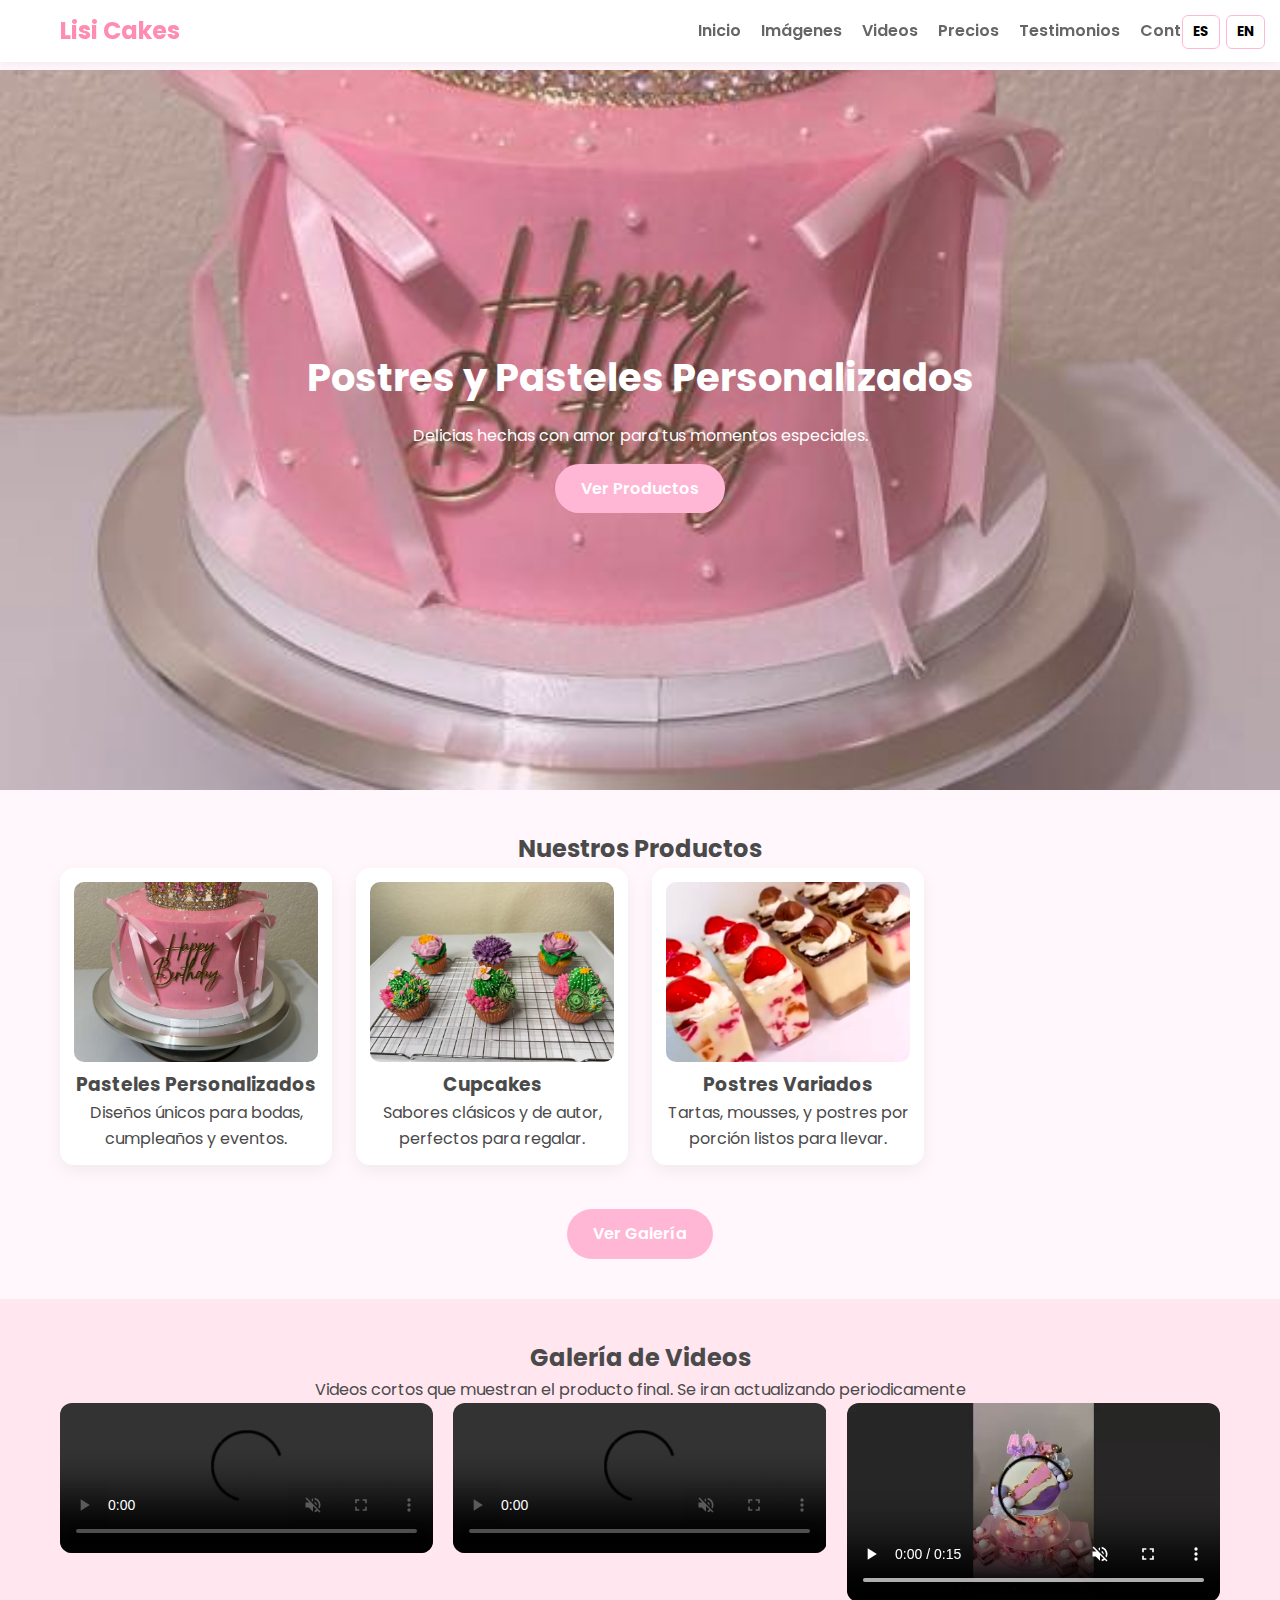
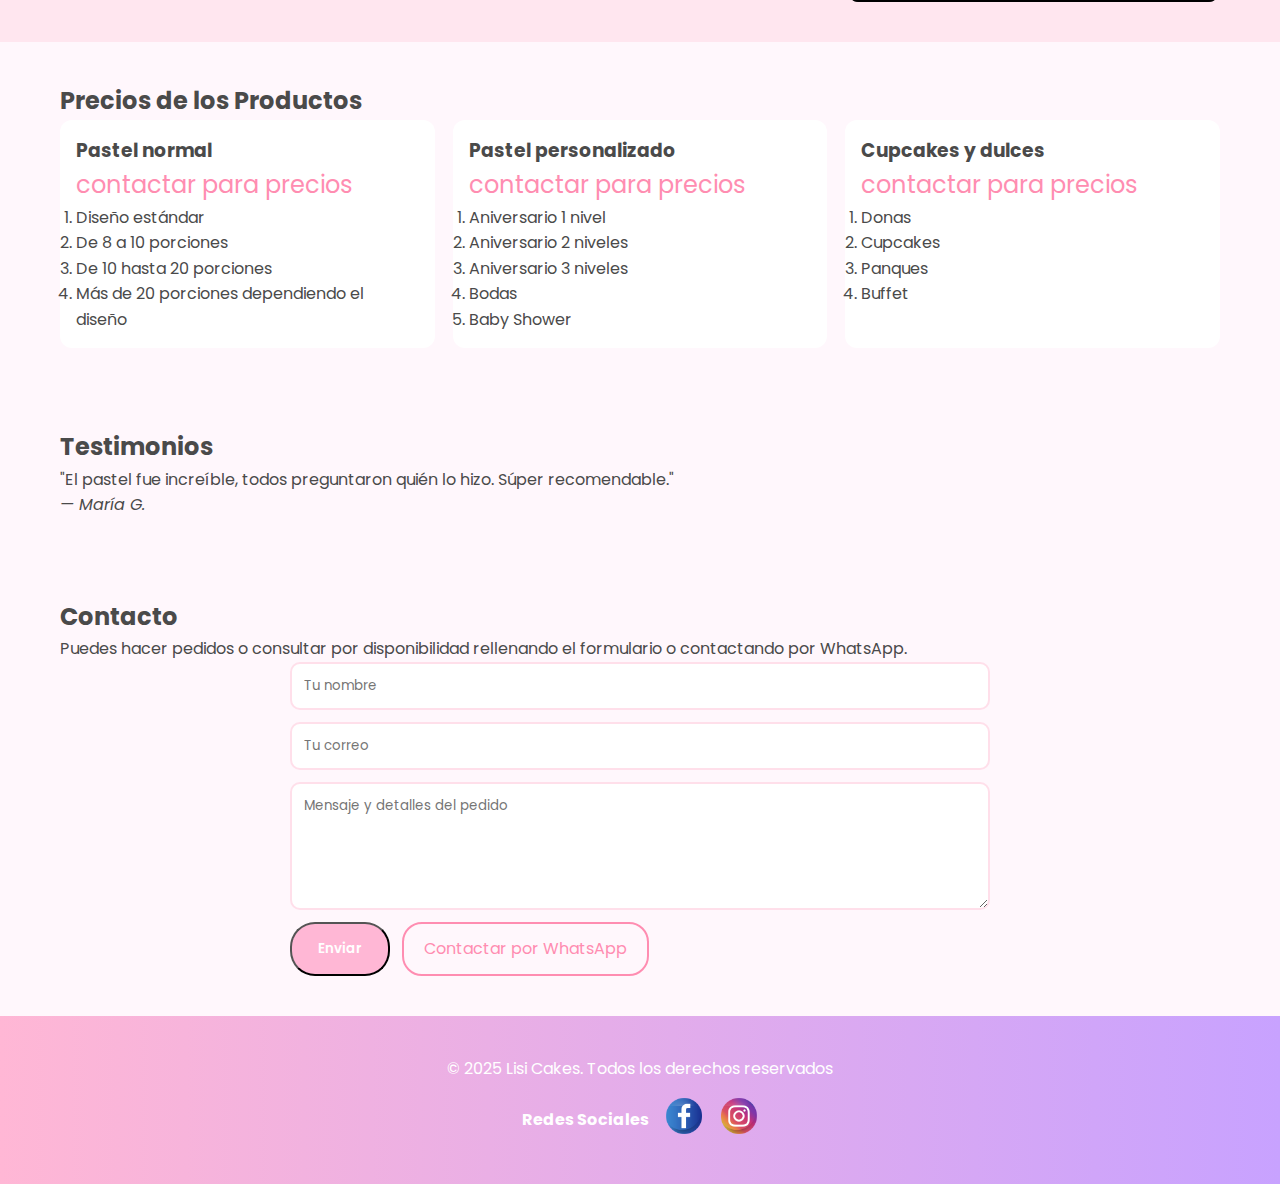
<file: index.html>
<!DOCTYPE html>
<html lang="es">
<head>
    <meta charset="UTF-8">
    <meta name="viewport" content="width=device-width, initial-scale=1.0">
    <title data-lang="title">Lisi Cakes – Dulces y Postres</title>
    <link rel="icon" href="imagenes/Icono-Lisi-Cakes.png">
    <link rel="stylesheet" href="styles.css">
    <meta name="description" content="Lisi Cakes - Postres y pasteles personalizados hechos con amor. Pedidos y contacto.">

    
</head>
<body>

<!-- BOTÓN IDIOMAS -->
<div class="lang-btn">
    <button onclick="setLanguage('es')">ES</button>
    <button onclick="setLanguage('en')">EN</button>
</div>

<!-- HEADER -->
<header class="header">
    <nav class="nav" aria-label="Menú principal">
        <a href="#" class="logo" data-lang="brand">Lisi Cakes</a>

        <button class="nav-toggle" aria-controls="nav-links" aria-expanded="false">☰</button>

        <ul class="nav-links" id="nav-links">
            <li><a href="#inicio" data-lang="nav_home">Inicio</a></li>
            <li><a href="#productos" data-lang="nav_images">Imágenes</a></li>
            <li><a href="#galeria" data-lang="nav_videos">Videos</a></li>
            <li><a href="#precios" data-lang="nav_prices">Precios</a></li>
            <li><a href="#testimonios" data-lang="nav_testimonials">Testimonios</a></li>
            <li><a href="#contacto" data-lang="nav_contact">Contacto</a></li>
        </ul>
    </nav>
</header>

<!-- HERO -->
<main>
<section id="inicio" class="hero">
    <div class="hero-content">
        <h1 data-lang="hero_title">Postres y Pasteles Personalizados</h1>
        <p data-lang="hero_text">Delicias hechas con amor para tus momentos especiales.</p>
        <a href="#productos" class="btn" data-lang="hero_btn">Ver Productos</a>
    </div>
</section>

<!-- PRODUCTOS -->
<section id="productos" class="productos" aria-label="Nuestros productos">
    <div class="container">
        <h2 data-lang="products_title">Nuestros Productos</h2>

        <div class="grid-productos">

            <article class="card">
                <img src="imagenes/Pasteles-Personalizados/pastel1.png" alt="Pastel personalizado" loading="lazy">
                <h3 data-lang="prod_cakes_title">Pasteles Personalizados</h3>
                <p data-lang="prod_cakes_text">Diseños únicos para bodas, cumpleaños y eventos.</p>
            </article>

            <article class="card">
                <img src="imagenes/cupcakes.png" alt="Cupcakes" loading="lazy">
                <h3 data-lang="prod_cupcakes_title">Cupcakes</h3>
                <p data-lang="prod_cupcakes_text">Sabores clásicos y de autor, perfectos para regalar.</p>
            </article>

            <article class="card">
                <img src="imagenes/postres.png" alt="Postres variados" loading="lazy">
                <h3 data-lang="prod_desserts_title">Postres Variados</h3>
                <p data-lang="prod_desserts_text">Tartas, mousses, y postres por porción listos para llevar.</p>
            </article>

            <div class="boton">
                <a class="btn2" href="imagenes/imagenes.html" data-lang="prod_gallery_btn">Ver Galería</a>
            </div>
        </div>
    </div>
</section>

<!-- VIDEOS -->
<section id="galeria" class="galeria">
    <div class="container">
        <h2 data-lang="video_title">Galería de Videos</h2>
        <p data-lang="video_text" class="muted">Videos cortos que muestran el producto final. Se iran actualizando periodicamente</p>

        <div class="videos">
            <video controls autoplay muted src="videos/Video1.mp4"></video>
            <video controls autoplay muted src="videos/Video2.mp4"></video>
            <video controls autoplay muted src="videos/Video3.mp4"></video>
        </div>
    </div>
</section>

<!-- PRECIOS -->
<section id="precios" class="precios">
    <div class="container">
        <h2 data-lang="price_title">Precios de los Productos</h2>

        <div class="price-grid">
            <div class="price-card">
                <h3 data-lang="price_normal_title">Pastel normal</h3>
                <p class="price" data-lang="contact_price">contactar para precios</p>

                <ol>
                    <li data-lang="normal_1">Diseño estándar</li>
                    <li data-lang="normal_2">De 8 a 10 porciones</li>
                    <li data-lang="normal_3">De 10 hasta 20 porciones</li>
                    <li data-lang="normal_4">Más de 20 porciones dependiendo el diseño</li>
                </ol>
            </div>

            <div class="price-card">
                <h3 data-lang="price_custom_title">Pastel personalizado</h3>
                <p class="price" data-lang="contact_price">contactar para precios</p>

                <ol>
                    <li data-lang="custom_1">Aniversario 1 nivel</li>
                    <li data-lang="custom_2">Aniversario 2 niveles</li>
                    <li data-lang="custom_3">Aniversario 3 niveles</li>
                    <li data-lang="custom_4">Bodas</li>
                    <li data-lang="custom_5">Baby Shower</li>
                </ol>
            </div>

            <div class="price-card">
                <h3 data-lang="price_sweets_title">Cupcakes y dulces</h3>
                <p class="price" data-lang="contact_price">contactar para precios</p>

                <ol>
                    <li data-lang="sweet_1">Donas</li>
                    <li data-lang="sweet_2">Cupcakes</li>
                    <li data-lang="sweet_3">Panques</li>
                    <li data-lang="sweet_4">Buffet</li>
                </ol>
            </div>
        </div>
    </div>
</section>

<!-- TESTIMONIOS -->
<section id="testimonios" class="testimonios">
    <div class="container">
        <h2 data-lang="test_title">Testimonios</h2>
        <blockquote>
            <p data-lang="test_text">"El pastel fue increíble, todos preguntaron quién lo hizo. Súper recomendable."</p>
            <cite>— María G.</cite>
        </blockquote>
    </div>
</section>

<!-- CONTACTO -->
<section id="contacto" class="contacto">
    <div class="container">
        <h2 data-lang="contact_title">Contacto</h2>
        <p data-lang="contact_text">Puedes hacer pedidos o consultar por disponibilidad rellenando el formulario o contactando por WhatsApp.</p>

        <form id="contact-form" class="form" method="post" action="oklahomalisicakes@gmail.com">

            <input id="name" name="name" type="text" data-lang-placeholder="ph_name" placeholder="Tu nombre" required>

            <input id="email" name="email" type="email" data-lang-placeholder="ph_email" placeholder="Tu correo" required>

            <textarea id="message" name="message" data-lang-placeholder="ph_message" placeholder="Mensaje y detalles del pedido" rows="5" required></textarea>

            <div class="form-actions">
                <button type="submit" class="btn" data-lang="btn_send">Enviar</button>

                <a class="btn-outline" href="https://wa.me/+14054396236" target="_blank" rel="noopener" data-lang="btn_whatsapp">
                    Contactar por WhatsApp
                </a>
            </div>
        </form>
    </div>
</section>

<!-- FOOTER -->
    <footer class="footer">
    <div class="container">

        <p class="contenido">© 2025 Lisi Cakes. Todos los derechos reservados</p>

        <div class="social-box">
            <h4>Redes Sociales</h4>
            <a href="https://www.facebook.com/share/16TKho7wz3/">
                <img class="facebook" src="imagenes/Pasteles-Personalizados/facebook.png" alt="Icon-Facebook">
            </a>

            <a href="https://www.instagram.com/lisicakeshomemadeisbetter?igsh=YnVkOGJuNmJ2c3lt">
                <img class="instagram" src="imagenes/Pasteles-Personalizados/instagram.png" alt="Icon-Instagram">
            </a>
        </div>

    </div>
</footer>

<!-- SCRIPT PARA TRADUCCIÓN -->
<script>
const texts = {
    es: {
        title:"Lisi Cakes – Dulces y Postres",
        brand:"Lisi Cakes",
        nav_home:"Inicio",
        nav_images:"Imágenes",
        nav_videos:"Videos",
        nav_prices:"Precios",
        nav_testimonials:"Testimonios",
        nav_contact:"Contacto",

        hero_title:"Postres y Pasteles Personalizados",
        hero_text:"Delicias hechas con amor para tus momentos especiales.",
        hero_btn:"Ver Productos",

        products_title:"Nuestros Productos",
        prod_cakes_title:"Pasteles Personalizados",
        prod_cakes_text:"Diseños únicos para bodas, cumpleaños y eventos.",
        prod_cupcakes_title:"Cupcakes",
        prod_cupcakes_text:"Sabores clásicos y de autor, perfectos para regalar.",
        prod_desserts_title:"Postres Variados",
        prod_desserts_text:"Tartas, mousses, y postres por porción listos para llevar.",
        prod_gallery_btn:"Ver Galería",

        video_title:"Galería de Videos",
        video_text:"Videos cortos que muestran el producto final. Se iran actualizando periodicamente ",

        price_title:"Precios de los Productos",
        price_normal_title:"Pastel normal",
        contact_price:"contactar para precios",

        normal_1:"Diseño estándar",
        normal_2:"De 8 a 10 porciones",
        normal_3:"De 10 hasta 20 porciones",
        normal_4:"Más de 20 porciones dependiendo el diseño",

        price_custom_title:"Pastel personalizado",
        custom_1:"Aniversario 1 nivel",
        custom_2:"Aniversario 2 niveles",
        custom_3:"Aniversario 3 niveles",
        custom_4:"Bodas",
        custom_5:"Baby Shower",

        price_sweets_title:"Cupcakes y dulces",
        sweet_1:"Donas",
        sweet_2:"Cupcakes",
        sweet_3:"Panques",
        sweet_4:"Buffet",

        test_title:"Testimonios",
        test_text:"\"El pastel fue increíble, todos preguntaron quién lo hizo. Súper recomendable.\"",        

        contact_title:"Contacto",
        contact_text:"Puedes hacer pedidos o consultar por disponibilidad rellenando el formulario o contactando por WhatsApp.",

        ph_name:"Tu nombre",
        ph_email:"Tu correo",
        ph_message:"Mensaje y detalles del pedido",

        btn_send:"Enviar",
        btn_whatsapp:"Contactar por WhatsApp",

        footer:"© 2025 Lisi Cakes. Todos los derechos reservados",
        social_title:"Redes Sociales"
    },

    en: {
        title:"Lisi Cakes – Cakes & Desserts",
        brand:"Lisi Cakes",
        nav_home:"Home",
        nav_images:"Images",
        nav_videos:"Videos",
        nav_prices:"Prices",
        nav_testimonials:"Testimonials",
        nav_contact:"Contact",

        hero_title:"Custom Cakes & Desserts",
        hero_text:"Delicious creations made with love for your special moments.",
        hero_btn:"View Products",

        products_title:"Our Products",
        prod_cakes_title:"Custom Cakes",
        prod_cakes_text:"Unique designs for weddings, birthdays, and events.",
        prod_cupcakes_title:"Cupcakes",
        prod_cupcakes_text:"Classic and signature flavors, perfect for gifting.",
        prod_desserts_title:"Assorted Desserts",
        prod_desserts_text:"Cakes, mousses, and individual desserts ready to take away.",
        prod_gallery_btn:"View Gallery",

        video_title:"Video Gallery",
        video_text:"Short videos showing the final product.",

        price_title:"Product Prices",
        price_normal_title:"Regular Cake",
        contact_price:"contact for prices",

        normal_1:"Standard design",
        normal_2:"8 to 10 servings",
        normal_3:"10 to 20 servings",
        normal_4:"More than 20 servings depending on design",

        price_custom_title:"Custom Cake",
        custom_1:"1 level anniversary cake",
        custom_2:"2 level anniversary cake",
        custom_3:"3 level anniversary cake",
        custom_4:"Wedding cakes",
        custom_5:"Baby Shower",

        price_sweets_title:"Cupcakes & Sweets",
        sweet_1:"Donuts",
        sweet_2:"Cupcakes",
        sweet_3:"Pound cakes",
        sweet_4:"Buffet",

        test_title:"Testimonials",
        test_text:"\"The cake was amazing, everyone asked who made it. Highly recommended.\"",        

        contact_title:"Contact",
        contact_text:"You can place orders or check availability using the form or contacting us on WhatsApp.",

        ph_name:"Your name",
        ph_email:"Your email",
        ph_message:"Message and order details",

        btn_send:"Send",
        btn_whatsapp:"Contact via WhatsApp",

        footer:"© 2025 Lisi Cakes. All rights reserved",
        social_title:"Social Networks"
    }
};

function setLanguage(lang) {
    document.documentElement.lang = lang;

    // Textos normales
    document.querySelectorAll("[data-lang]").forEach(el => {
        const key = el.getAttribute("data-lang");
        el.textContent = texts[lang][key];
    });

    // Placeholders
    document.querySelectorAll("[data-lang-placeholder]").forEach(el => {
        const key = el.getAttribute("data-lang-placeholder");
        el.placeholder = texts[lang][key];
    });
}
</script>

</main>
</body>
</html>
</file>
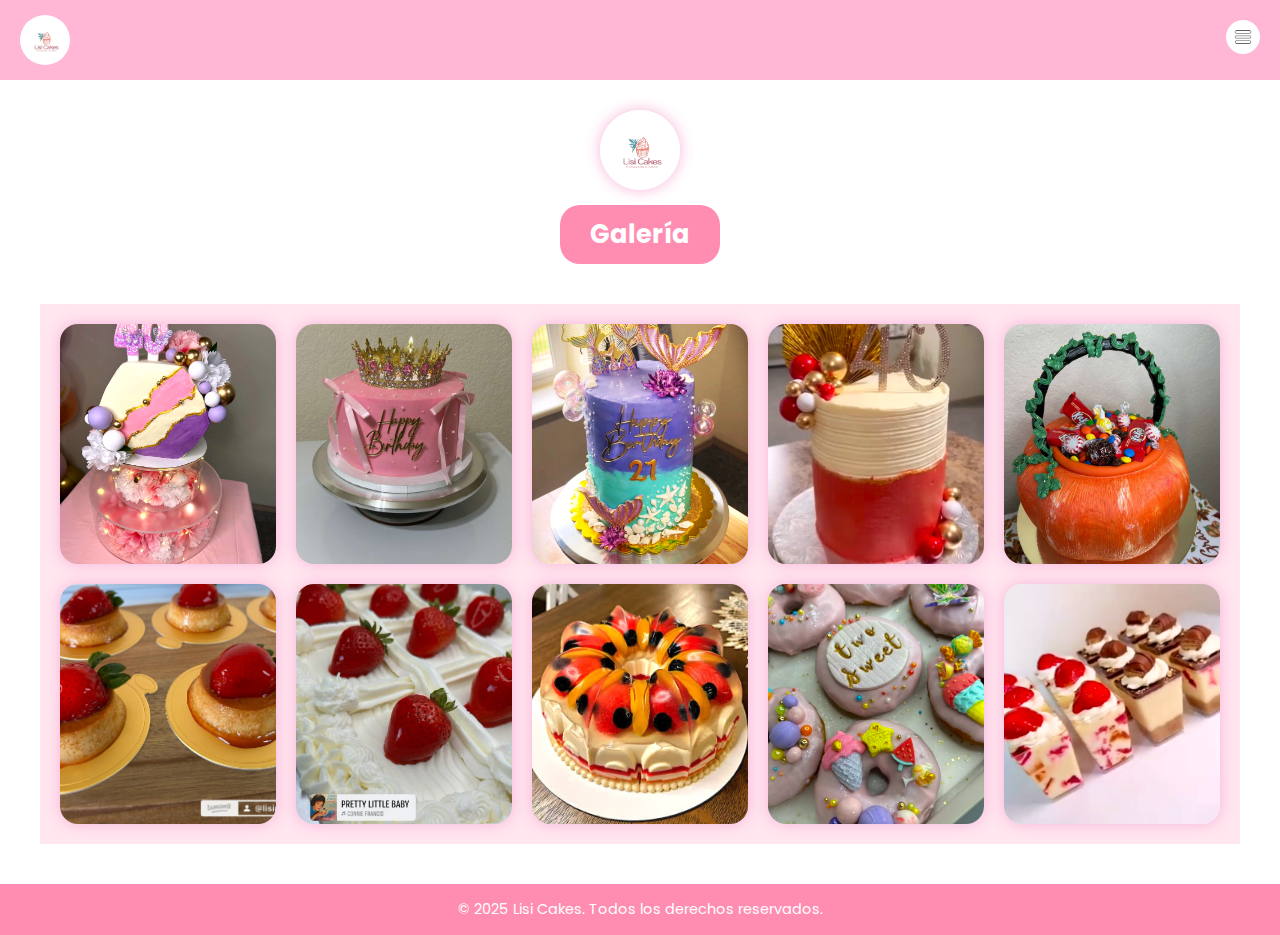
<file: imagenes/imagenes.html>
<!DOCTYPE html>
<html lang="en">
<head>
    <meta charset="UTF-8">
    <meta name="viewport" content="width=device-width, initial-scale=1.0">
    <title>Imagenes</title>
    <link rel="icon" href="Icono-Lisi-Cakes.png">
    <link rel="stylesheet" href="imagen.css">
</head>
<body>
    <div class="barra">
        <img class="icono" src="Icono-Lisi-Cakes.png" alt="icono">

        <a href="../index.html">
            <img class="Menu-Inicio" src="barra-de-menus.png" alt="Menu-Inicio">
    </a>
    </div>
    
        <div class="header-galeria">
    <img class="logo" src="Icono-Lisi-Cakes.png" alt="Logo Lisi Cakes">
    <h2 class="titulo">Galería</h2>
</div>

        <div class="galeria">
            <img class="img-1" src="1.png" width="200" height="250" alt="Aniversario40">
            <img class="img-1" src="2.png" width="200" height="250" alt="Aniversario40">
            <img class="img-1" src="3.png" width="200" height="250" alt="Aniversario Corona">
            <img class="img-1" src="4.png" width="200" height="250" alt="Pastel Nata">
            <img class="img-1" src="5.png" width="200" height="250" alt="Postre Gelatina">
            <img class="img-1" src="6.png" width="200" height="250" alt="Postre Flan">
            <img class="img-1" src="7.png" width="200" height="250" alt="Postre Flan">
            <img class="img-1" src="8.png" width="200" height="250" alt="Postre Donas">
            <img class="img-1" src="9.png" width="200" height="250" alt="Pastel Cesta">
            <img class="img-1" src="10.png" width="200" height="250" alt="Postre Gelatina decorada">
        </div>
        <footer>
        &copy; 2025 Lisi Cakes. Todos los derechos reservados.
        </footer>
</body>
</html>
</file>
<file: styles.css>
@import url('https://fonts.googleapis.com/css2?family=Poppins:wght@300;400;600;700&display=swap');

/* RESET */
* {
    margin: 0;
    padding: 0;
    box-sizing: border-box;
    font-family: "Poppins", sans-serif;
}

:root {
    --rosa: #ffb7d5;
    --rosa-fuerte: #ff8db1;
    --crema: #ffe6ef;
    --morado: #c8a2ff;
    --blanco: #ffffff;
    --gris: #666;
}

body {
    background-color: #fff7fc;
    color: #4a4a4a;
    line-height: 1.6;
    padding-top: 70px;
}

/* ================= HEADER ================= */
.header {
    position: fixed;
    top: 0;
    width: 100%;
    background: var(--blanco);
    box-shadow: 0 2px 10px rgba(0,0,0,0.06);
    z-index: 1000;
}

.nav {
    max-width: 1200px;
    margin: auto;
    padding: 12px 20px;
    display: flex;
    justify-content: space-between;
    align-items: center;
}

.logo {
    font-size: 1.5rem;
    font-weight: 700;
    color: var(--rosa-fuerte);
    text-decoration: none;
}

.nav-links {
    list-style: none;
    display: flex;
    gap: 20px;
}

.nav-links a {
    text-decoration: none;
    color: var(--gris);
    font-weight: 600;
}

.nav-toggle {
    display: none;
    background: none;
    border: none;
    font-size: 1.6rem;
}

/* ================= HERO ================= */
.hero {
    height: 80vh;
    background: linear-gradient(rgba(255,183,213,0.25), rgba(255,183,213,0.25)),
                url("imagenes/2.png") center/cover no-repeat;
    display: flex;
    align-items: center;
    justify-content: center;
    text-align: center;
    padding: 20px;
}

.hero-content h1 {
    font-size: 2.4rem;
    color: #fff;
}

.hero-content p {
    color: #fff;
    margin: 15px 0;
}

.btn, .btn2 {
    background: var(--rosa);
    color: #fff;
    padding: 12px 26px;
    border-radius: 25px;
    text-decoration: none;
    font-weight: 600;
    display: inline-block;
}

/* ================= CONTENEDOR ================= */
.container {
    max-width: 1200px;
    margin: auto;
    padding: 40px 20px;
}

/* ================= PRODUCTOS ================= */
.productos {
    text-align: center;
}

.grid-productos {
    display: grid;
    grid-template-columns: repeat(auto-fit, minmax(260px, 1fr));
    gap: 24px;
}

.card {
    background: #fff;
    padding: 14px;
    border-radius: 14px;
    box-shadow: 0 6px 18px rgba(0,0,0,0.06);
}

.card img {
    width: 100%;
    height: 180px;
    object-fit: cover;
    border-radius: 10px;
}

/* BOTÓN GALERÍA */
.boton {
    grid-column: 1 / -1;
    display: flex;
    justify-content: center;
    margin-top: 20px;
}

/* ================= VIDEOS ================= */
.galeria {
    background: var(--crema);
    text-align: center;
}

.videos {
    display: grid;
    grid-template-columns: repeat(auto-fit, minmax(260px, 1fr));
    gap: 20px;
}

.videos video {
    width: 100%;
    border-radius: 12px;
}

/* ================= PRECIOS ================= */
.price-grid {
    display: grid;
    grid-template-columns: repeat(auto-fit, minmax(220px, 1fr));
    gap: 18px;
}

.price-card {
    background: #fff;
    padding: 16px;
    border-radius: 12px;
}

.price {
    color: var(--rosa-fuerte);
    font-size: 1.5rem;
}

/* ================= CONTACTO ================= */
.form {
    max-width: 700px;
    margin: auto;
    display: grid;
    gap: 12px;
}

.form input,
.form textarea {
    padding: 12px;
    border-radius: 10px;
    border: 2px solid #ffdfea;
}

.form-actions {
    display: flex;
    gap: 12px;
}

.btn-outline {
    border: 2px solid var(--rosa-fuerte);
    color: var(--rosa-fuerte);
    padding: 12px 20px;
    border-radius: 20px;
    text-decoration: none;
}

/* ================= FOOTER ================= */
.footer {
    background: linear-gradient(90deg,var(--rosa),var(--morado));
    color: #fff;
}

.footer .container {
    display: flex;
    flex-direction: column;
    align-items: center;
    gap: 15px;
    text-align: center;
}

.social-box {
    display: flex;
    align-items: center;
    gap: 15px;
}

.social-box img {
    width: 40px;
}

/* ================= IDIOMAS ================= */
.lang-btn {
    position: fixed;
    top: 15px;
    right: 15px;
    display: flex;
    gap: 6px;
    z-index: 9999;
}

.lang-btn button {
    padding: 6px 10px;
    border-radius: 6px;
    border: 1px solid var(--rosa);
    background: #fff;
    font-weight: bold;
    cursor: pointer;
}

/* ================= RESPONSIVE ================= */
@media (max-width: 768px) {

    .nav-links {
        position: absolute;
        top: 70px;
        right: 0;
        background: #fff;
        flex-direction: column;
        width: 220px;
        padding: 10px;
        display: none;
    }

    .nav-links.open {
        display: flex;
    }

    .nav-toggle {
        display: block;
    }

    .hero {
        height: 60vh;
    }

    .hero-content h1 {
        font-size: 1.8rem;
    }

    .form-actions {
        flex-direction: column;
    }

    .btn, .btn-outline {
        width: 100%;
        text-align: center;
    }
}
</file>
<file: imagenes/imagen.css>
@import url('https://fonts.googleapis.com/css2?family=Poppins:wght@300;400;600;700&display=swap');

/* RESET */
* {
    margin: 0;
    padding: 0;
    box-sizing: border-box;
    font-family: "Poppins", sans-serif;
}

:root {
    --rosa: #ffb7d5;
    --rosa-fuerte: #ff8db1;
    --crema: #ffe6ef;
    --morado: #c8a2ff;
    --blanco: #ffffff;
    --gris: #666;
}

body {
    background: var(--blanco);
    color: #333;
}

/* ================= BARRA SUPERIOR ================= */
.barra {
    position: sticky;
    top: 0;
    background: var(--rosa);
    height: 80px;
    display: flex;
    align-items: center;
    justify-content: space-between;
    padding: 0 20px;
    z-index: 1000;
}

.icono {
    width: 50px;
    height: 50px;
    border-radius: 50%;
}

.Menu-Inicio {
    width: 34px;
    height: 34px;
    border-radius: 50%;
    background: var(--blanco);
    padding: 6px;
    transition: transform 0.3s;
}

.Menu-Inicio:hover {
    transform: scale(1.2);
}

/* ================= CABECERA ================= */
.header-galeria {
    display: flex;
    flex-direction: column;
    align-items: center;
    margin: 30px 0 10px;
}

.logo {
    width: 80px;
    height: 80px;
    border-radius: 50%;
    box-shadow: 0 0 15px #f8b4d9;
    animation: float 3s ease-in-out infinite;
}

@keyframes float {
    0%,100% { transform: translateY(0); }
    50% { transform: translateY(-8px); }
}

.titulo {
    margin-top: 15px;
    background: var(--rosa-fuerte);
    color: #fff;
    padding: 10px 30px;
    border-radius: 20px;
    font-size: 1.6rem;
}

/* ================= GALERÍA ================= */
.galeria {
    max-width: 1200px;
    margin: 40px auto;
    padding: 20px;
    background: var(--crema);
    display: grid;
    grid-template-columns: repeat(auto-fit, minmax(180px, 1fr));
    gap: 20px;
}

.galeria img {
    width: 100%;
    height: 240px;
    object-fit: cover;
    border-radius: 18px;
    box-shadow: 0 0 15px #f8b4d9;
    transition: transform 0.3s ease;
}

.galeria img:hover {
    transform: scale(1.05);
}

/* ================= FOOTER ================= */
footer {
    background: var(--rosa-fuerte);
    color: #fff;
    text-align: center;
    padding: 15px;
    font-size: 0.9rem;
}

/* ================= RESPONSIVE ================= */
@media (max-width: 600px) {

    .barra {
        height: 70px;
    }

    .logo {
        width: 90px;
        height: 90px;
    }

    .titulo {
        font-size: 1.3rem;
    }

    .galeria {
        padding: 15px;
        gap: 15px;
    }

    .galeria img {
        height: 200px;
    }
}
</file>
